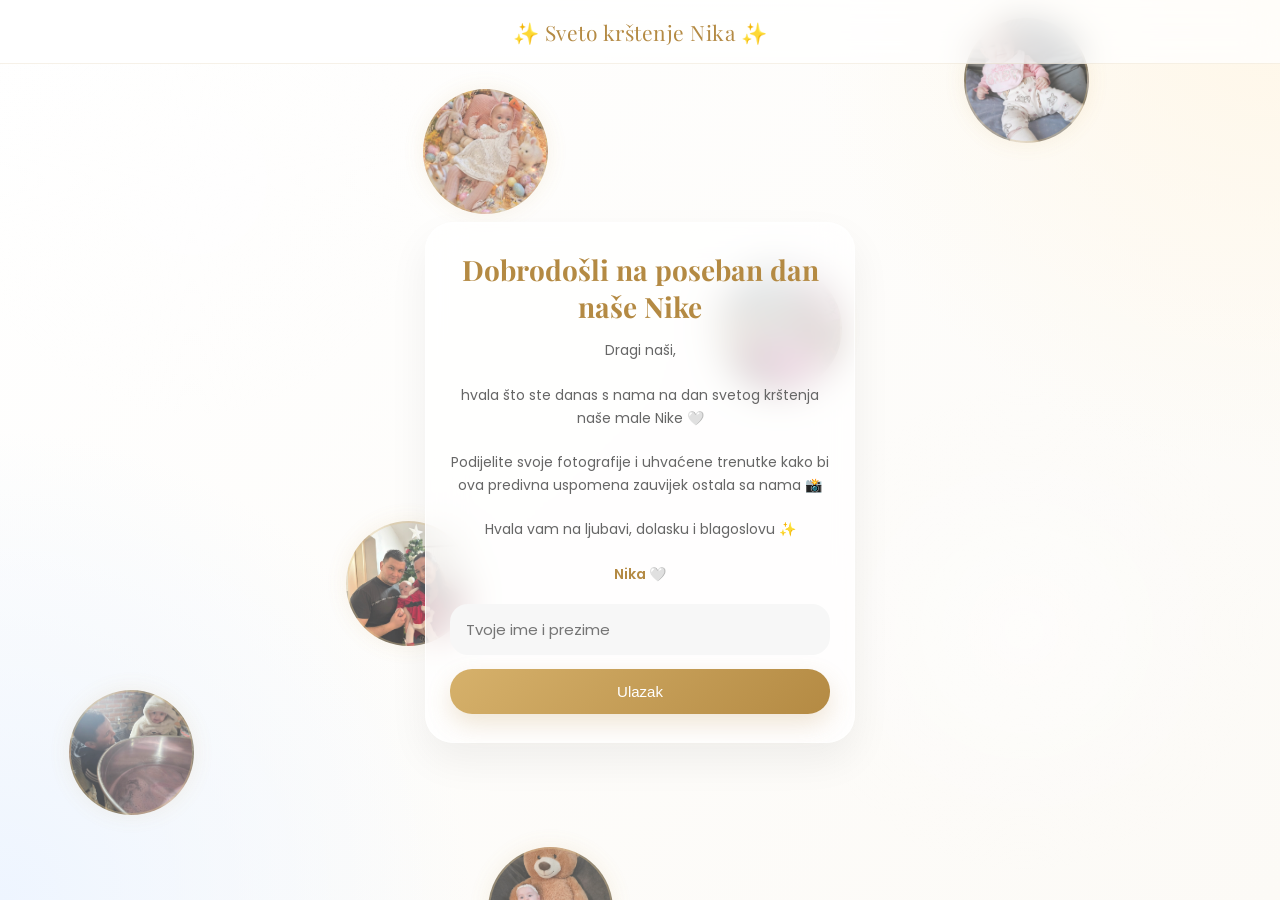
<file: index.html>
<!DOCTYPE html>
<html>
<head>
<meta charset="UTF-8">
<meta name="viewport" content="width=device-width, initial-scale=1.0, maximum-scale=1.0, user-scalable=no">

<title>PhotoDump Nika</title>

<link rel="stylesheet" href="style.css">

<link href="https://fonts.googleapis.com/css2?family=Playfair+Display:wght@500;700&family=Poppins:wght@300;400;500&display=swap" rel="stylesheet">

<link rel="manifest" href="manifest.json">
<meta name="theme-color" content="#e91e63">

<link rel="apple-touch-icon" href="icon.png">
</head>

<body>

<!-- floating slike -->
<div class="floating-container"></div>

<!-- top bar -->
<div class="topbar">
    ✨ Sveto krštenje Nika ✨
</div>

<!-- MAIN CARD -->
<div class="center-wrapper">

    <div class="glass-card">

        <h1 onclick="secretAdminClick()">
             Dobrodošli na poseban dan naše Nike 
        </h1>

      <p class="subtitle">
            Dragi naši,<br><br>

            hvala što ste danas s nama  
            na dan svetog krštenja naše male Nike 🤍<br><br>

            Podijelite svoje fotografije i uhvaćene trenutke  
            kako bi ova predivna uspomena zauvijek ostala sa nama 📸<br><br>

            Hvala vam na ljubavi, dolasku i blagoslovu ✨<br><br>

            <span class="names">Nika 🤍</span>
        </p>

        <input type="text" id="name" placeholder="Tvoje ime i prezime">

        <button onclick="enterApp()">Ulazak</button>

    </div>

</div>

<!-- ADMIN MODAL -->
<div id="adminModal" class="modal">
  <div class="admin-modal-box">

    <div class="modal-header">
      <span>Admin pristup</span>
      <span class="close-btn" onclick="closeAdminModal()">✖</span>
    </div>

    <input type="password" id="adminPass" placeholder="Unesi lozinku">

    <button class="btn-primary" onclick="checkAdmin()">Ulaz</button>

  </div>
</div>

<script src="index.js"></script>

<script>
window.addEventListener("load", () => {
  document.body.classList.add("loaded");
});

// FLOATING SLIKE (mjehurići)
document.addEventListener("DOMContentLoaded", () => {

  const images = ["1.jpg","2.jpg","3.jpg","4.jpg","5.jpg","6.jpg"];
  const container = document.querySelector(".floating-container");

  images.forEach((imgSrc) => {

    const el = document.createElement("div");
    el.className = "bubble";

    el.style.backgroundImage = `url(${imgSrc})`;

    let x = Math.random() * window.innerWidth;
    let y = Math.random() * window.innerHeight;

    let dx = (Math.random() - 0.5) * 1.2;
    let dy = (Math.random() - 0.5) * 1.2;

    el.style.left = x + "px";
    el.style.top = y + "px";

    container.appendChild(el);

    function move() {
      x += dx;
      y += dy;

      if (x <= 0 || x >= window.innerWidth - 80) dx *= -1;
      if (y <= 0 || y >= window.innerHeight - 80) dy *= -1;

      el.style.left = x + "px";
      el.style.top = y + "px";

      requestAnimationFrame(move);
    }

    move();
  });

});
</script>

</body>
</html>
</file>
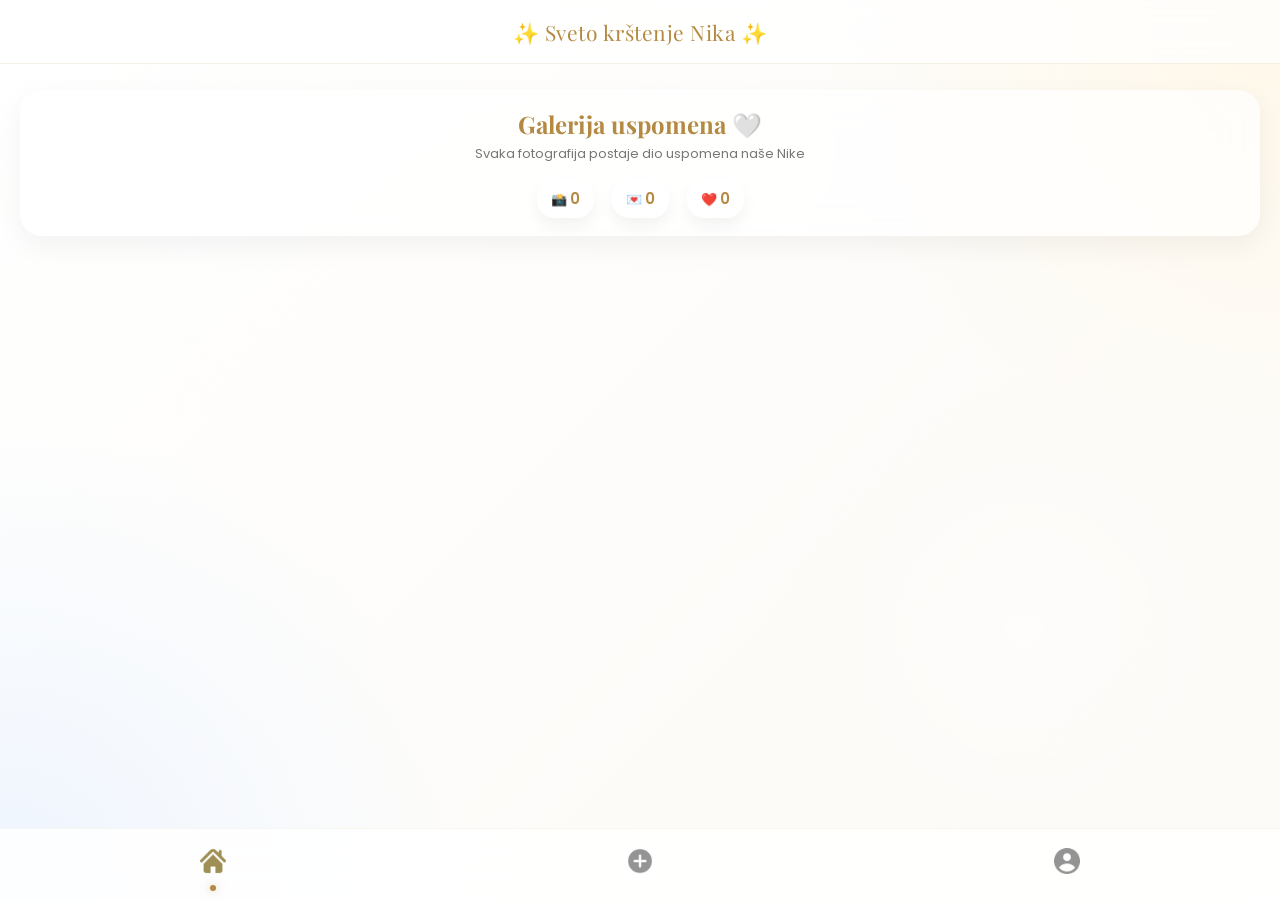
<file: app.html>
<!DOCTYPE html>
<html>
<head>
    <meta charset="UTF-8">
    <meta name="viewport" content="width=device-width, initial-scale=1.0, maximum-scale=1.0, user-scalable=no">
    <meta name="apple-mobile-web-app-capable" content="yes">
    <meta name="mobile-web-app-capable" content="yes">
    <title>PhotoDump</title>
    <link rel="stylesheet" href="style.css">
   <link href="https://fonts.googleapis.com/css2?family=Playfair+Display:wght@500;700&family=Poppins:wght@300;400;500&display=swap" rel="stylesheet">
   <link rel="manifest" href="manifest.json">
<meta name="theme-color" content="#e91e63">
<meta name="apple-mobile-web-app-capable" content="yes">
<meta name="apple-mobile-web-app-status-bar-style" content="black-translucent">
<link rel="apple-touch-icon" href="icon.png">
<link rel="icon" href="icon.png">
</head>
<body>
<div class="topbar">✨ Sveto krštenje Nika ✨</div>

<div class="app">

  <!-- HOME -->
  <div id="homeTab" class="screen active">
<div class="feed-header glass">
  <h2>Galerija uspomena 🤍</h2>
  <p>Svaka fotografija postaje dio uspomena naše Nike</p>

  <div class="live-stats">
    <div>📸 <span id="livePhotoCount">0</span></div>
    <div>💌 <span id="liveDedicationCount">0</span></div>
    <div class="live-counter">
  ❤️ <span id="liveLikesCount">0</span>
</div>
  </div>
</div><br>
    <div id="feed" class="feed grid"></div>
  </div>

  <!-- UPLOAD -->
<div id="uploadTab" class="screen">

  <!-- HEADER -->
  <div class="upload-header glass">
<h2>Podijeli trenutak 📸</h2>
<p>Dodaj fotografiju i ostavi uspomenu za Niku 🕊️</p>
  </div>

  <!-- UPLOAD OPTIONS -->
<div class="upload-actions">

  <label class="upload-card">
    <img src="kamera.png" class="upload-img">
    <div class="upload-text">Uhvati trenutak</div>
    <input type="file" accept="image/*" capture="environment" onchange="uploadFile(this.files)">
  </label>

  <label class="upload-card">
    <img src="galerija.png" class="upload-img">
    <div class="upload-text">Odaberi slike</div>
    <input type="file" accept="image/*" multiple onchange="uploadFile(this.files)">
  </label>

</div>

  <!-- DEDICATION -->
  <div class="dedication-card-modern">
    <textarea id="dedicationText" placeholder="Napiši posvetu Niki ✨🕊️"></textarea>
  </div>

  <button class="btn-primary" onclick="saveDedication()">
    💌 Dodaj posvetu
  </button>

</div>

  <!-- PROFILE -->
  <div id="profileTab" class="screen">
    <div class="profile-header glass">

  <h2><span id="welcome"></span> 🕊️</h2>

<p class="profile-sub">
Ovdje su tvoje fotografije sa svetog krštenja 🕊️
</p>

</div>
    <div id="gallery"></div>
  </div>

</div>
<div id="deleteModal" class="modal">
  <div class="delete-box">

    <h3>Želite li obrisati sliku?</h3>

    <div class="modal-actions">
      <button class="btn-danger" onclick="confirmDelete()">Da, obriši</button>
      <button class="btn-secondary" onclick="closeDelete()">Ne</button>      
    </div>

  </div>
</div>
<!-- 🔥 NAVBAR (ovo ti fali!) -->
<div class="navbar">
  <div class="nav-item active" onclick="switchScreen('home')">
    <img src="home.png">
  </div>

  <div class="nav-item" onclick="switchScreen('upload')">
    <img src="add.png">
  </div>

  <div class="nav-item" onclick="switchScreen('profile')">
    <img src="profile.png">
  </div>
</div>

<script type="module" src="script.js"></script>
<div id="toast"></div>

</body>
</html>
</file>
<file: style.css>
/* =====================================================
   PHOTO DUMP - KRSTITKE NIKA
   Elegant / soft / premium / clean
===================================================== */

/* RESET */
*{
  margin:0;
  padding:0;
  box-sizing:border-box;
}

html,body{
  overflow-x:hidden;
}

body{
  font-family:'Poppins',sans-serif;
  color:#3a3a3a;

  background:
    radial-gradient(circle at top right,#fff7e8 0%,transparent 30%),
    radial-gradient(circle at bottom left,#eef5ff 0%,transparent 30%),
    linear-gradient(135deg,#ffffff,#fcfaf6);

  min-height:100vh;
}

/* soft glow */
body::before{
  content:"";
  position:fixed;
  inset:0;
  pointer-events:none;
  background:
    radial-gradient(circle at 15% 20%,rgba(255,255,255,.9),transparent 18%),
    radial-gradient(circle at 80% 70%,rgba(255,255,255,.8),transparent 20%);
  opacity:.55;
  z-index:0;
}

/* =====================================================
   TYPOGRAPHY
===================================================== */

h1,h2,h3{
  font-family:'Playfair Display',serif;
  font-weight:700;
  color:#b48a43;
}

p{
  line-height:1.6;
}

/* =====================================================
   TOPBAR
===================================================== */

.topbar{
  position:fixed;
  top:0;
  left:0;
  width:100%;
  height:64px;

  display:flex;
  align-items:center;
  justify-content:center;

  z-index:100;

  color:#b48a43;
  font-family:'Playfair Display',serif;
  font-size:21px;
  letter-spacing:.5px;

  background:rgba(255,255,255,.74);
  backdrop-filter:blur(16px);

  border-bottom:1px solid rgba(180,138,67,.12);
}

/* =====================================================
   LANDING PAGE
===================================================== */

.center-wrapper{
  min-height:100vh;
  display:flex;
  align-items:center;
  justify-content:center;
  padding:90px 18px 25px;
  position:relative;
  z-index:2;
}

.glass-card{
  width:100%;
  max-width:430px;

  padding:28px 24px;
  border-radius:28px;

  background:rgba(255,255,255,.72);
  backdrop-filter:blur(18px);

  border:1px solid rgba(255,255,255,.7);

  box-shadow:
    0 18px 40px rgba(0,0,0,.06),
    inset 0 1px 0 rgba(255,255,255,.7);

  text-align:center;
}

.glass-card h1{
  font-size:28px;
  margin-bottom:14px;
}

.subtitle{
  font-size:14px;
  color:#666;
  margin-bottom:18px;
}

.names{
  color:#b48a43;
  font-weight:600;
}

/* =====================================================
   INPUT
===================================================== */

input[type="text"],
input[type="password"],
select,
textarea{
  width:100%;
  border:none;
  outline:none;

  padding:14px 16px;
  border-radius:18px;

  background:#f7f7f7;
  color:#333;

  font-family:'Poppins',sans-serif;
  font-size:15px;
}

textarea{
  resize:none;
  min-height:100px;
}

/* =====================================================
   BUTTONS
===================================================== */

button,
.btn-primary{
  width:100%;
  border:none;
  cursor:pointer;

  padding:14px 18px;
  margin-top:14px;

  border-radius:22px;

  color:#fff;
  font-weight:500;
  font-size:15px;

  background:linear-gradient(135deg,#d6b16b,#b48a43);

  box-shadow:0 10px 24px rgba(180,138,67,.22);

  transition:.18s ease;
}

button:active,
.btn-primary:active{
  transform:scale(.96);
}

.btn-secondary{
  width:100%;
  border:none;
  cursor:pointer;

  padding:14px 18px;
  margin-top:10px;

  border-radius:22px;

  background:#f3f3f3;
  color:#b48a43;
}

.btn-danger{
  background:linear-gradient(135deg,#ff7070,#e24f4f);
  color:#fff;
}

/* =====================================================
   FLOATING BUBBLES
===================================================== */

.floating-container{
  position:fixed;
  inset:0;
  overflow:hidden;
  z-index:1;
    pointer-events: none;
}

.bubble{
  position:fixed;
  width:125px;
  height:125px;
  border-radius:50%;

  background-size:cover;
  background-position:center;

  opacity:.72;

  border:2px solid rgba(212,176,106,.38);

  box-shadow:
    0 0 22px rgba(212,176,106,.20);
}

/* =====================================================
   APP
===================================================== */

.app{
  padding-bottom:85px;
}

/* screens */
.screen{
  display:none;
  padding:80px 10px 90px;
}

.screen.active{
  display:block;
}

/* =====================================================
   GLASS SECTIONS
===================================================== */

.feed-header,
.profile-header,
.upload-header,
.admin-header{
  padding:18px;
  border-radius:22px;
  margin:10px;

  text-align:center;

  background:rgba(255,255,255,.72);
  backdrop-filter:blur(16px);

  box-shadow:0 10px 28px rgba(0,0,0,.05);
}

.feed-header p,
.profile-header p,
.upload-header p,
.admin-header p{
  color:#777;
  font-size:13px;
  margin-top:4px;
}

/* =====================================================
   FEED / GALLERY GRID
===================================================== */

.feed.grid,
#gallery{
  display:grid;
  grid-template-columns:repeat(3,1fr);
  gap:6px;
  padding:6px;
}

.feed.grid img,
#gallery img,
.photo-card img{
  width:100%;
  aspect-ratio:1/1;
  object-fit:cover;

  border-radius:14px;

  box-shadow:0 8px 18px rgba(0,0,0,.06);
}

#gallery img:active{
  transform:scale(.96);
}

/* =====================================================
   UPLOAD
===================================================== */

.upload-actions{
  display:flex;
  gap:10px;
  padding:10px;
}

.upload-card{
  flex:1;
  padding:18px 10px;
  border-radius:22px;

  text-align:center;
  cursor:pointer;

  background:rgba(255,255,255,.76);
  backdrop-filter:blur(14px);

  box-shadow:0 10px 22px rgba(0,0,0,.05);

  transition:.18s;
}

.upload-card:active{
  transform:scale(.96);
}

.upload-card input{
  display:none;
}

.upload-img{
  width:34px;
  height:34px;
  margin-bottom:8px;
}

.upload-text{
  font-size:14px;
  color:#b48a43;
  font-weight:500;
}

.dedication-card-modern{
  margin:12px 10px;
  padding:14px;
  border-radius:22px;

  background:rgba(255,255,255,.76);
  backdrop-filter:blur(14px);
}

/* =====================================================
   NAVBAR
===================================================== */

.navbar,
.admin-navbar{
  position:fixed;
  left:0;
  bottom:0;

  width:100%;
  height:72px;

  display:flex;
  justify-content:space-around;
  align-items:center;

  z-index:100;

  background:rgba(255,255,255,.86);
  backdrop-filter:blur(18px);

  border-top:1px solid rgba(180,138,67,.08);
}

.nav-item,
.admin-nav-item{
  position:relative;
}

.nav-item img,
.admin-nav-item img{
  width:26px;
  height:26px;
  opacity:.42;
  transition:.18s;
}

.nav-item.active img,
.admin-nav-item.active img{
  opacity:1;
  filter:
    brightness(0) saturate(100%)
    invert(57%) sepia(21%) saturate(756%)
    hue-rotate(9deg) brightness(95%) contrast(89%);
}

.nav-item.active::after,
.admin-nav-item.active::after{
  content:"";
  position:absolute;
  bottom:-10px;
  left:50%;
  transform:translateX(-50%);
  width:6px;
  height:6px;
  border-radius:50%;
  background:#b48a43;
  box-shadow:0 0 10px rgba(180,138,67,.55);
}

/* =====================================================
   MODALS
===================================================== */

.modal{
  display:none;
  position:fixed;
  inset:0;

  z-index:9999;

  background:rgba(0,0,0,.52);
  backdrop-filter:blur(6px);

  justify-content:center;
  align-items:center;
}

.modal-box,
.admin-modal-box,
.delete-box,
.settings-box{
  width:88%;
  max-width:360px;

  background:#fff;
  border-radius:24px;
  padding:22px;

  box-shadow:0 20px 50px rgba(0,0,0,.18);
}

.modal-header{
  display:flex;
  justify-content:space-between;
  align-items:center;
  margin-bottom:14px;
}

.close-btn{
  cursor:pointer;
  opacity:.55;
}

.close-btn:hover{
  opacity:1;
}

.modal-actions{
  display:flex;
  gap:10px;
  margin-top:10px;
}

/* =====================================================
   ADMIN
===================================================== */

.admin-stats{
  display:flex;
  justify-content:space-around;
  margin:8px 0;
  color:#b48a43;
  font-weight:500;
}

.admin-actions-grid{
  display:flex;
  gap:10px;
  padding:10px;
}

.admin-card{
  flex:1;
  padding:18px;
  border-radius:22px;

  text-align:center;
  cursor:pointer;

  background:rgba(255,255,255,.76);
  backdrop-filter:blur(14px);

  box-shadow:0 10px 22px rgba(0,0,0,.05);
}

.admin-card span{
  display:block;
  margin-top:6px;
  font-size:13px;
}

.admin-filters{
  display:flex;
  gap:8px;
  padding:10px;
}

.admin-filters button{
  margin:0;
  padding:10px 12px;
  font-size:14px;
}

.hidden-photo img{
  filter:grayscale(100%);
  opacity:.45;
}

/* =====================================================
   DEDICATIONS
===================================================== */

#dedicationsList{
  display:flex;
  flex-direction:column;
  gap:10px;
  padding:10px;
}

.dedication-card{
  background:#fff;
  padding:16px;
  border-radius:18px;

  box-shadow:0 10px 20px rgba(0,0,0,.05);
}

.dedication-preview{
  color:#444;
  margin-bottom:8px;
}

.dedication-author{
  color:#b48a43;
  font-size:14px;
  font-weight:600;
}

/* =====================================================
   TABS
===================================================== */

.tab-content{
  display:none;
}

.tab-content.active{
  display:block;
}

/* =====================================================
   SLIDESHOW
===================================================== */

#slideshowOverlay{
  position:fixed;
  inset:0;
  background:#000;
  z-index:10000;

  display:flex;
  justify-content:center;
  align-items:center;
  flex-direction:column;
}

.slideshow-img{
  max-width:95%;
  max-height:84%;
  object-fit:contain;
  border-radius:16px;

  box-shadow:0 20px 55px rgba(0,0,0,.55);

  transition:opacity .3s ease;
}

.slideshow-info{
  position:absolute;
  bottom:28px;
  left:0;
  width:100%;

  text-align:center;
  color:#fff;
  font-size:15px;
  opacity:.9;
}

/* =====================================================
   TOAST
===================================================== */

#toast{
  position:fixed;
  bottom:92px;
  left:50%;
  transform:translateX(-50%);

  background:#333;
  color:#fff;

  padding:12px 18px;
  border-radius:20px;

  opacity:0;
  pointer-events:none;
  transition:.25s;

  z-index:99999;
}

#toast.show{
  opacity:1;
}

/* =====================================================
   MOBILE
===================================================== */

@media (max-width:380px){

  .glass-card h1{
    font-size:24px;
  }

  .topbar{
    font-size:18px;
  }

}
.live-stats{
  margin-top:14px;
  display:flex;
  justify-content:center;
  gap:18px;
  flex-wrap:wrap;
}

.live-stats div{
  padding:8px 14px;
  border-radius:18px;

  background:rgba(255,255,255,.75);
  color:#b48a43;

  font-size:13px;
  font-weight:600;

  box-shadow:0 8px 16px rgba(0,0,0,.05);
}

.live-stats span{
  font-size:15px;
}
.feed-card{
position:relative;
overflow:hidden;
}

.like-box {
  position: absolute;
  right: 8px;
  bottom: 8px;
  box-shadow:0 6px 14px rgba(0,0,0,.12);

  background: rgba(0,0,0,0.45);
  color: white;

  padding: 6px 10px;
  border-radius: 20px;

  display: flex;
  gap: 6px;
  align-items: center;

  font-size: 13px;
  backdrop-filter: blur(8px);
}

.like-box .heart {
  font-size: 15px;
}

.like-box .liked {
  animation: popLike 0.4s ease;
}


@keyframes popLike {
  0% { transform: scale(1); }
  50% { transform: scale(1.35); }
  100% { transform: scale(1); }
}
.feed-card img {
  -webkit-user-select: none;
  user-select: none;
  touch-action: manipulation;
}
img,
.feed-card,
.like-box,
body {
  touch-action: manipulation;
}

.feed-card img{
opacity:0;
transition:opacity .35s ease;
}

.feed-card img.loaded{
opacity:1;
}
.skeleton-card{
background:#f3f3f3;
border-radius:18px;
overflow:hidden;
position:relative;
}

.skeleton-img{
width:100%;
display:block;
opacity:.65;
aspect-ratio:1/1;
object-fit:cover;
}

.skeleton-card::after{
content:"";
position:absolute;
top:0;
left:-100%;
width:100%;
height:100%;
background:linear-gradient(
90deg,
transparent,
rgba(255,255,255,.6),
transparent
);
animation:shimmer 1.2s infinite;
}

@keyframes shimmer{
100%{
left:100%;
}
}
.big-heart{
position:absolute;
top:50%;
left:50%;
transform:translate(-50%,-50%) scale(.4);
font-size:70px;
pointer-events:none;
animation:heartPop .8s ease forwards;
z-index:5;
}

@keyframes heartPop{
0%{
opacity:0;
transform:translate(-50%,-50%) scale(.4);
}
25%{
opacity:1;
transform:translate(-50%,-50%) scale(1.2);
}
55%{
transform:translate(-50%,-50%) scale(1);
}
100%{
opacity:0;
transform:translate(-50%,-50%) scale(1.4);
}
}
.admin-fullscreen{
  position:fixed;
  inset:0;
  width:100vw;
  height:100vh;

  background:#000;
  z-index:999999;

  display:flex;
  align-items:center;
  justify-content:center;

  overflow:hidden;
}

.admin-fullscreen-img{
  max-width:100vw;
  max-height:100vh;
  object-fit:contain;
  display:block;
}

body.fullscreen-open{
  overflow: hidden;
}
</file>
